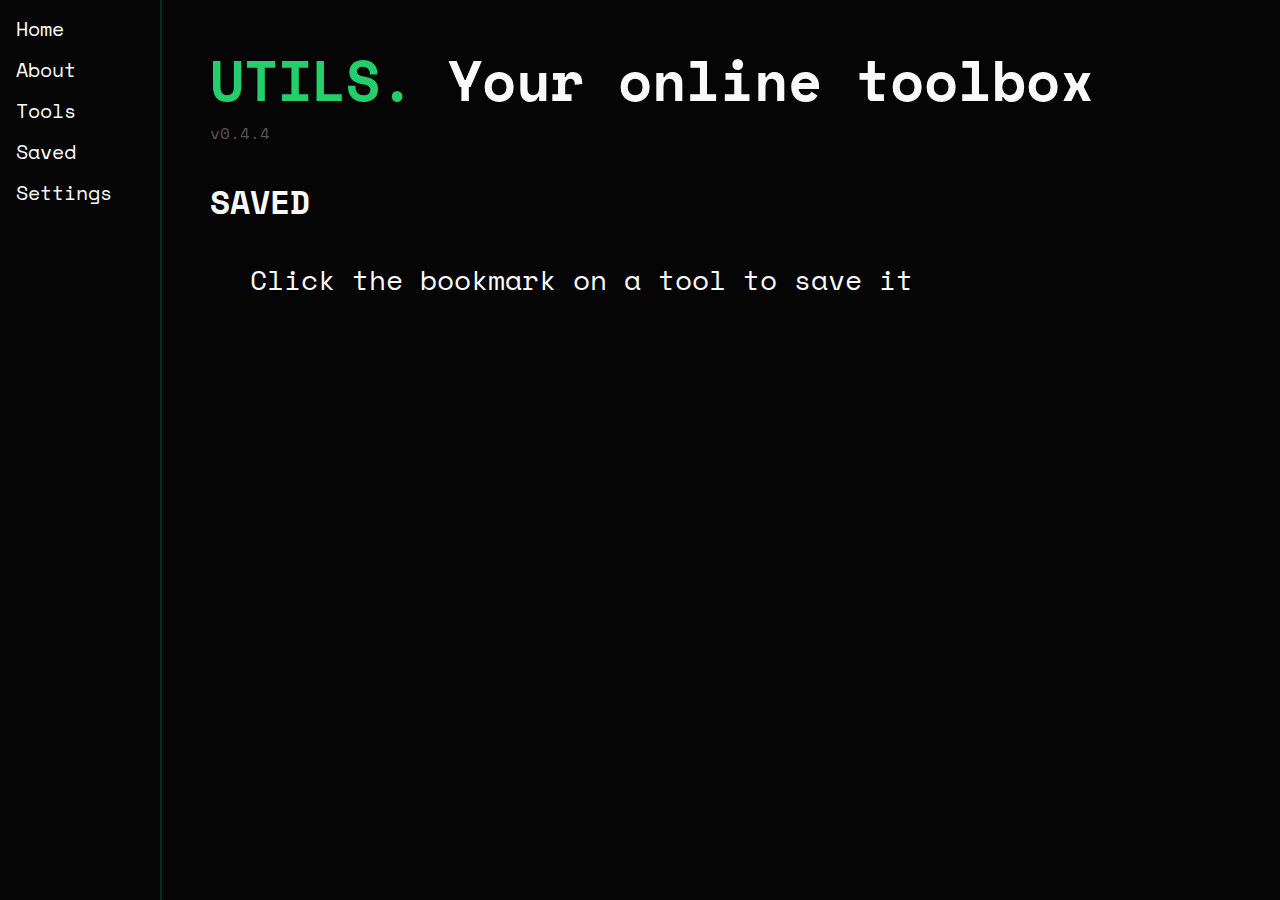
<file: index.html>
<!DOCTYPE html>
<html>

<head>
    <meta name="viewport" content="width=device-width, initial-scale=1">
    <link rel="stylesheet" href="style.css">

    <script src="navbar.js"></script>
    <script src="tools/save.js"></script>
</head>

<body onload="populateNavbar(); displayAllSaved()">

    <div id="sidenav"></div>

    <div class="main">
        <h1 id="home-header"><span id="utils-header">UTILS.</span> Your online toolbox</h1>
        <div id="version">v0.4.4</div>
        <h3>SAVED</h3>
        <ul id="all-saved">
            <li>LOADING...</li>
        </ul>
    </div>

</body>

</html>
</file>
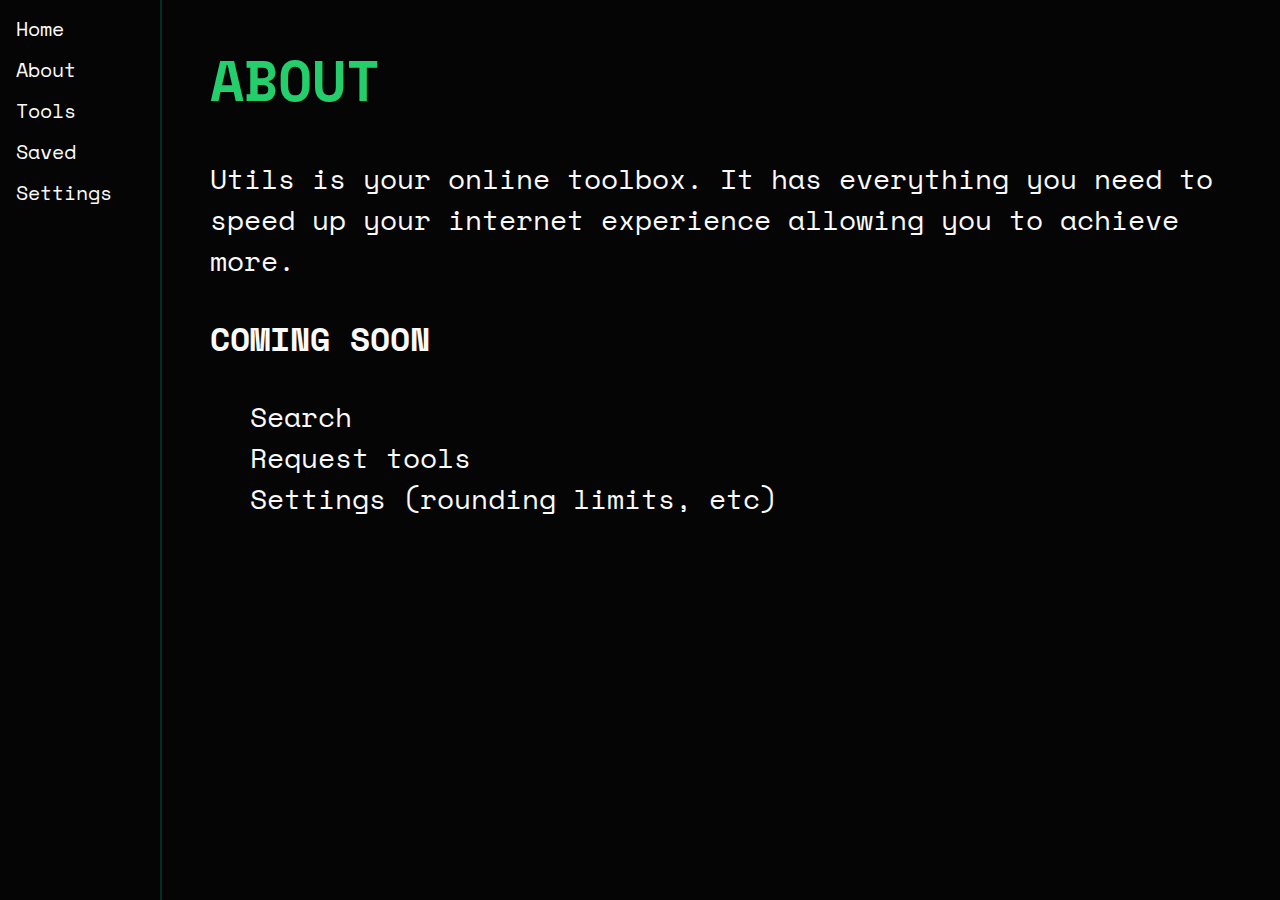
<file: about/index.html>
<!DOCTYPE html>
<html>

<head>
    <meta name="viewport" content="width=device-width, initial-scale=1">
    <link rel="stylesheet" href="../style.css">

    <script src="../navbar.js"></script>
</head>

<body onload="populateNavbar()">

    <div id="sidenav"></div>

    <div class="main">
        <h1><span id="utils-header">ABOUT</span></h1>
        <p>Utils is your online toolbox. It has everything you need to speed up your internet experience allowing you to achieve more.</p>

        <h3>COMING SOON</h3>
        <ul>
            <li>Search</li>
            <li>Request tools</li>
            <li>Settings (rounding limits, etc)</li>
        </ul>
    </div>

</body>

</html>
</file>
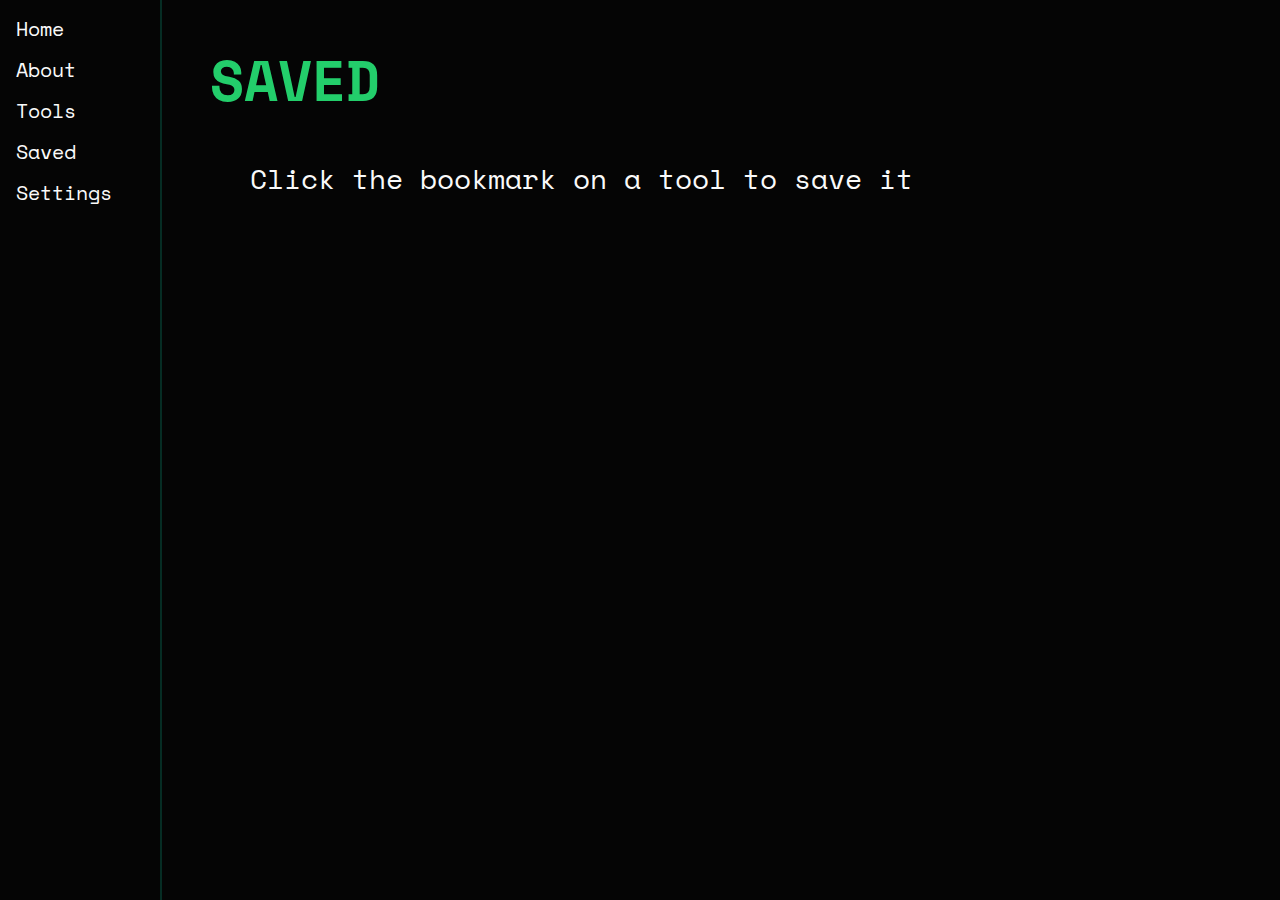
<file: saved.html>
<!DOCTYPE html>
<html>

<head>
    <meta name="viewport" content="width=device-width, initial-scale=1">
    <link rel="stylesheet" href="style.css">

    <script src="navbar.js"></script>
    <script src="tools/save.js"></script>
</head>

<body onload="populateNavbar(); displayAllSaved()">

    <div id="sidenav"></div>

    <div class="main">
        <h1><span id="utils-header">SAVED</span></h1>
        <ul id="all-saved">
            <li>LOADING...</li>
        </ul>
    </div>

</body>

</html>
</file>
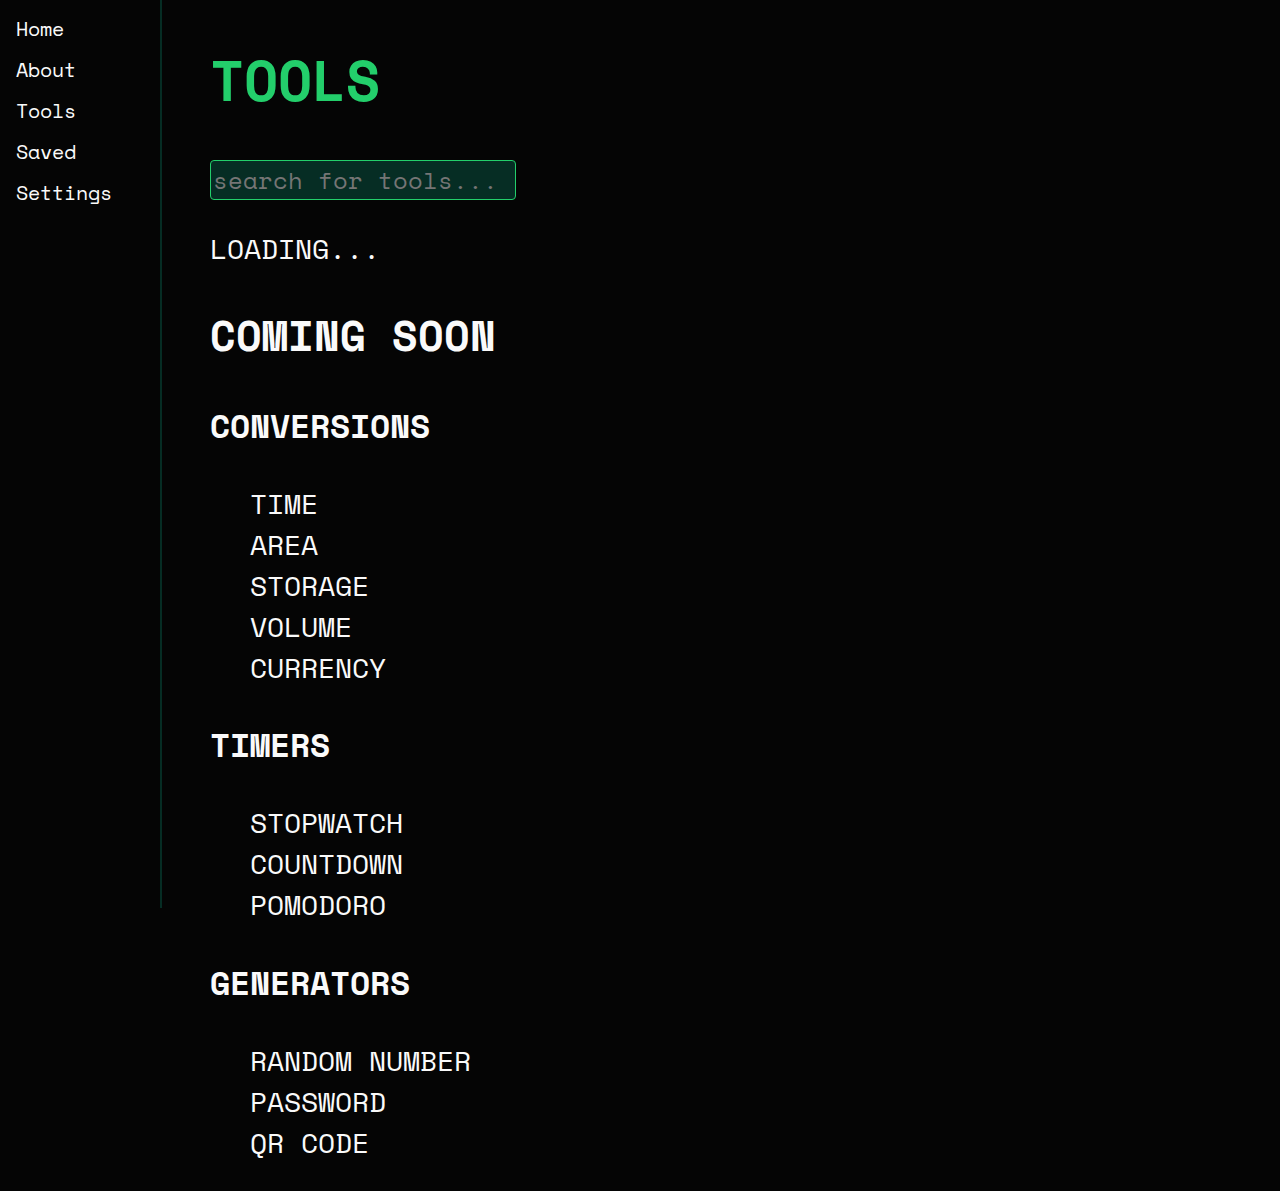
<file: tools.html>
<!DOCTYPE html>
<html>

<head>
    <meta name="viewport" content="width=device-width, initial-scale=1">
    <link rel="stylesheet" href="style.css">
</head>

<body onload="populateNavbar(); populateToolList(); generateList();">

    <div id="sidenav"></div>

    <div class="main">
        <h1><span id="utils-header">TOOLS</span></h1>

        <input id="search-bar" placeholder="search for tools..."></input>

        <div id="tools">
            <p>LOADING...</p>
        </div>
        <h2>COMING SOON</h2>
        <h3>CONVERSIONS</h3>
        <ul>
            <li><a>TIME</a></li>
            <li><a>AREA</a></li>
            <li><a>STORAGE</a></li>
            <li><a>VOLUME</a></li>
            <li><a>CURRENCY</a></li>
        </ul>
        <h3>TIMERS</h3>
        <ul>
            <li><a>STOPWATCH</a></li>
            <li><a>COUNTDOWN</a></li>
            <li><a>POMODORO</a></li>
        </ul>
        <h3>GENERATORS</h3>
        <ul>
            <li><a>RANDOM NUMBER</a></li>
            <li><a>PASSWORD</a></li>
            <li><a>QR CODE</a></li>
        </ul>
    </div>

    <script src="navbar.js"></script>
    <script src="tools.js"></script>
    <script src="toolsList.js"></script>

</body>

</html>
</file>
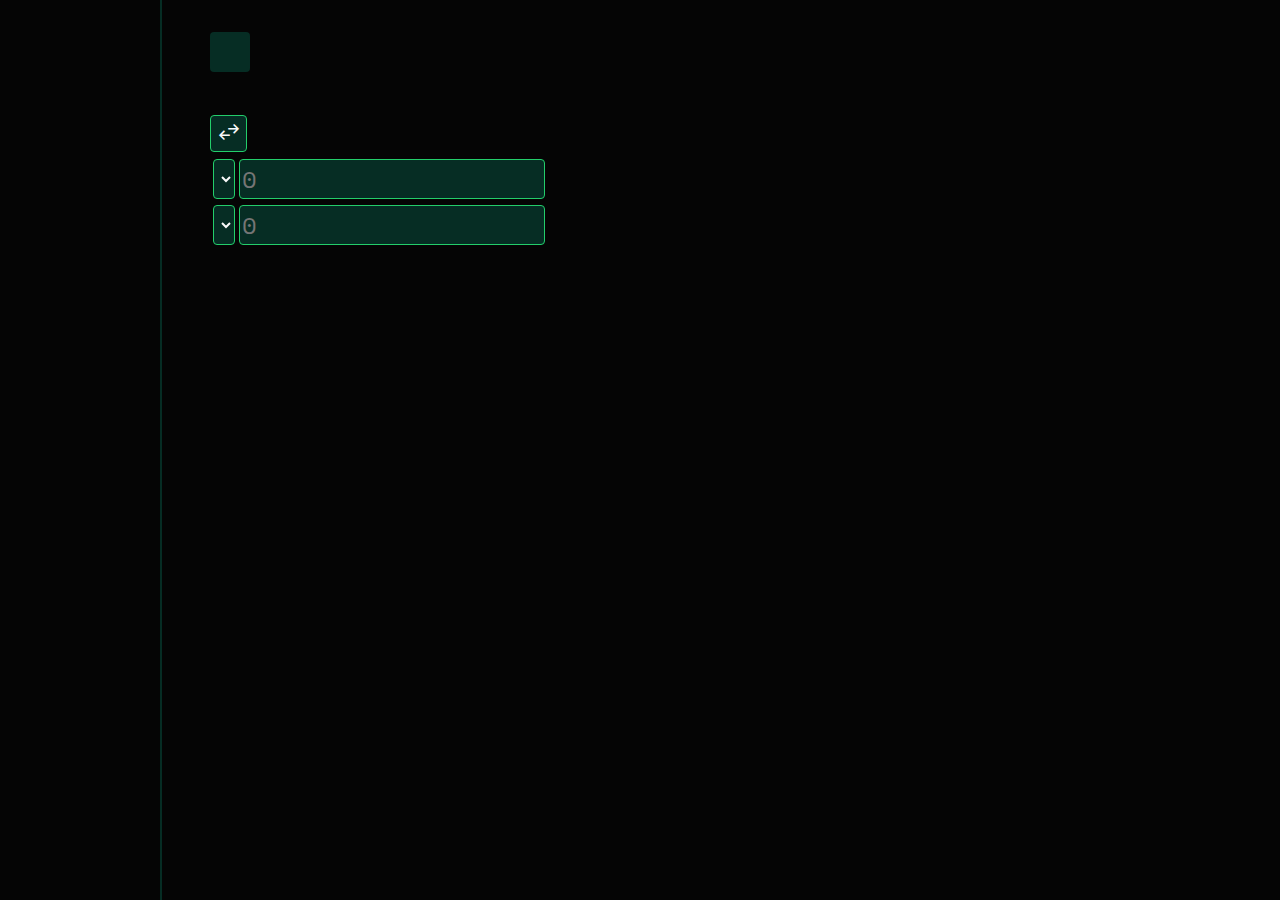
<file: tools/conversions/distance.html>
<!DOCTYPE html>
<html>

<head>
    <meta name="viewport" content="width=device-width, initial-scale=1">
    <link rel="stylesheet" href="../../style.css">

    <script src="../../toolsNav.js"></script>
    <script src="../save.js"></script>
    <script src="conversions.js"></script>

    <link rel="stylesheet"
        href="https://fonts.googleapis.com/css2?family=Material+Symbols+Outlined:opsz,wght,FILL,GRAD@20..48,100..700,0..1,-50..200" />

    <style>
        .material-symbols-outlined {
            font-variation-settings:
                'FILL' 0,
                'wght' 400,
                'GRAD' 0,
                'opsz' 48
        }
    </style>
</head>

<body onload="populateConversionSite('DISTANCE'); populateNavbar(); displaySave('DISTANCE')">

    <div id="sidenav"></div>

    <div class="main">
        <div id="top">
            <h1 id="heading"></h1>
            <button id="save" onclick="save('DISTANCE')"></button>
        </div>

        <button onclick="swapUnits()" id="swap"><span class="material-symbols-outlined">swap_horiz</span></button>

        <table>
            <tr>
                <td id="dropdown-a">
                    <select id="units-a">

                    </select>
                </td>
                <td><input id="input-a" type="number" placeholder="0"></td>

            </tr>
            <tr>
                <td id="dropdown-b">
                    <select id="units-b">

                    </select>
                </td>
                <td><input id="input-b" type="number" placeholder="0"></td>
            </tr>
        </table>

        <script>
            function roundToDecimalPlaces(number, places) {
                const multiplier = 10 ** places
                const rounded = Math.round((number + Number.EPSILON) * multiplier) / multiplier

                return rounded
            }

            function convertToBase(unit, value) {  // base is cm
                let converted = 0;
                if (unit === "kilometer") {
                    converted = value * 100000
                } else if (unit === "meter") {
                    converted = value * 100
                } else if (unit === "centimeter") {
                    converted = value
                } else if (unit === "millimeter") {
                    converted = value / 10
                } else if (unit === "mile") {
                    converted = value * 160934.4
                } else if (unit === "yard") {
                    converted = value * 91.44
                } else if (unit === "foot") {
                    converted = value * 30.48
                } else if (unit === "inch") {
                    converted = value * 2.54
                }

                return converted
            }

            function convertFromBase(unit, value) {
                let converted = 0;
                if (unit === "kilometer") {
                    converted = value / 100000
                } else if (unit === "meter") {
                    converted = value / 100
                } else if (unit === "centimeter") {
                    converted = value
                } else if (unit === "millimeter") {
                    converted = value * 10
                } else if (unit === "mile") {
                    converted = value / 160934.4
                } else if (unit === "yard") {
                    converted = value / 91.44
                } else if (unit === "foot") {
                    converted = value / 30.48
                } else if (unit === "inch") {
                    converted = value / 2.54
                }

                return converted
            }

            function convert(unitA, unitB, value) {
                let base = convertToBase(unitA, value);
                let converted = convertFromBase(unitB, base);

                return converted
            }

            function convertOnPage(edit) {
                const inputA = Number(document.getElementById("input-a").value);
                const inputB = Number(document.getElementById("input-b").value);

                const unitsA = document.getElementById("units-a").value;
                const unitsB = document.getElementById("units-b").value;

                if (edit === "a") {
                    let converted = convert(unitsA, unitsB, inputA);
                    converted = roundToDecimalPlaces(converted, 8)

                    document.getElementById("input-b").value = converted
                } else if (edit === "b") {
                    let converted = convert(unitsB, unitsA, inputB);
                    converted = roundToDecimalPlaces(converted, 8)

                    document.getElementById("input-a").value = converted
                }

                console.log(inputA, inputB);
            }

            function swapUnits() {
                const unitsA = document.getElementById("units-a").value;
                const unitsB = document.getElementById("units-b").value;

                document.getElementById("units-a").value = unitsB
                document.getElementById("units-b").value = unitsA

                convertOnPage("a");
            }

            // UPDATE VALUES
            document.getElementById("input-a")
                .addEventListener("input", (event) => convertOnPage("a"));
            document.getElementById("input-b")
                .addEventListener("input", (event) => convertOnPage("b"));
            document.getElementById("units-a")
                .addEventListener("input", (event) => convertOnPage("b"));
            document.getElementById("units-b")
                .addEventListener("input", (event) => convertOnPage("a"));
        </script>
    </div>

</body>

</html>
</file>
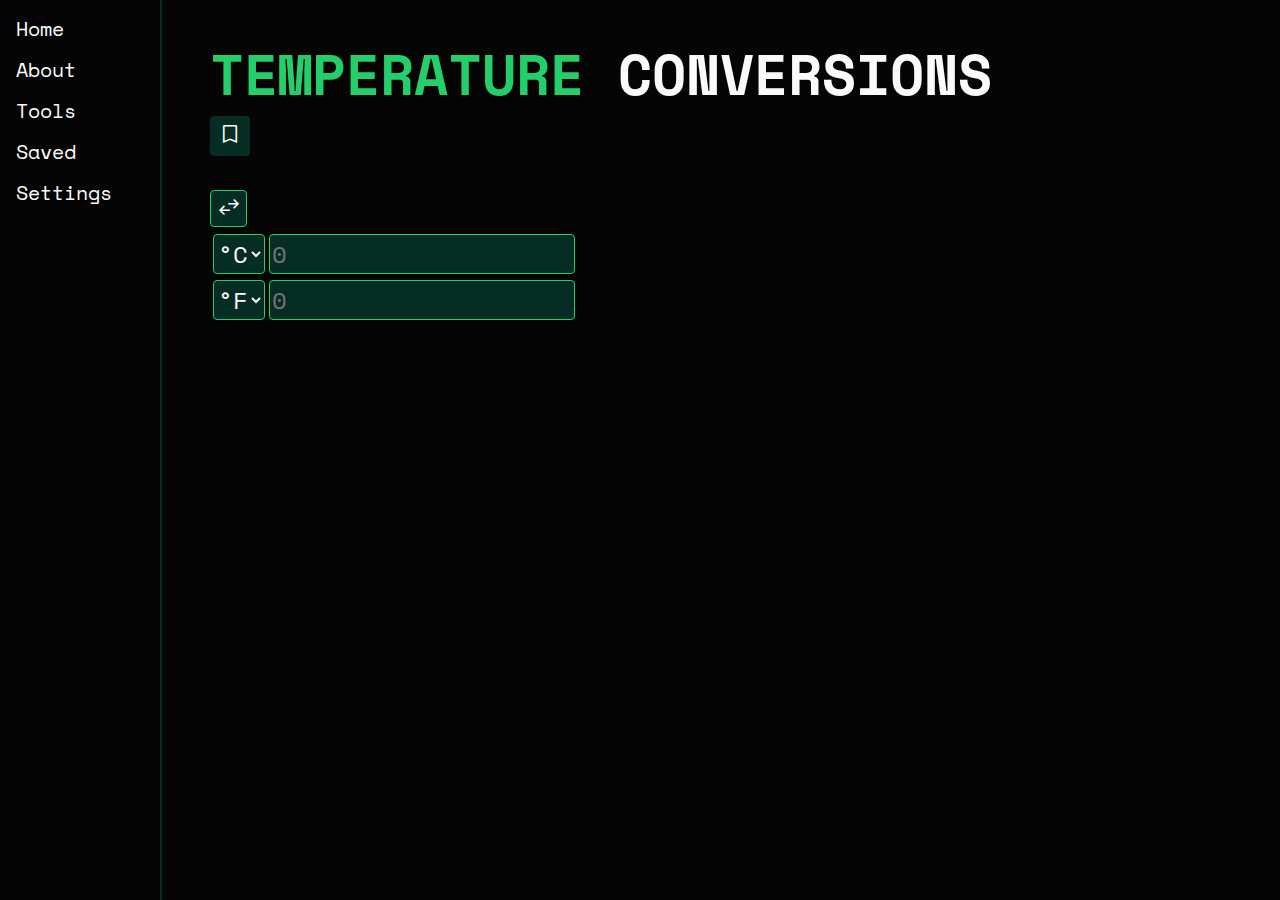
<file: tools/conversions/temperature.html>
<!DOCTYPE html>
<html>

<head>
    <meta name="viewport" content="width=device-width, initial-scale=1">
    <link rel="stylesheet" href="../../style.css">

    <script src="../../toolsNav.js"></script>
    <script src="../save.js"></script>
    <script src="conversions.js"></script>

    <link rel="stylesheet"
        href="https://fonts.googleapis.com/css2?family=Material+Symbols+Outlined:opsz,wght,FILL,GRAD@20..48,100..700,0..1,-50..200" />

    <style>
        .material-symbols-outlined {
            font-variation-settings:
                'FILL' 0,
                'wght' 400,
                'GRAD' 0,
                'opsz' 48
        }
    </style>
</head>

<body onload="populateConversionSite('temperature'); populateNavbar(); displaySave('temperature')">

    <div id="sidenav"></div>

    <div class="main">
        <div id="top">
            <h1 id="heading"></h1>
            <button id="save" onclick="save('temperature')"></button>
        </div>

        <button onclick="swapUnits()" id="swap"><span class="material-symbols-outlined">swap_horiz</span></button>

        <table>
            <tr>
                <td id="dropdown-a">
                    <select id="units-a">

                    </select>
                </td>
                <td><input id="input-a" type="number" placeholder="0"></td>

            </tr>
            <tr>
                <td id="dropdown-b">
                    <select id="units-b">

                    </select>
                </td>
                <td><input id="input-b" type="number" placeholder="0"></td>
            </tr>
        </table>

        <script>
            function roundToDecimalPlaces(number, places) {
                const multiplier = 10 ** places
                const rounded = Math.round((number + Number.EPSILON) * multiplier) / multiplier

                return rounded
            }

            function convertToBase(unit, value) {  // base is °C
                let converted = 0;
                if (unit === "kelvin") {
                    converted = value - 273.15
                } else if (unit === "farenheit") {
                    converted = (value - 32) * (5 / 9)
                } else if (unit === "celcius") {
                    converted = value
                }

                return converted
            }

            function convertFromBase(unit, value) {
                let converted = 0;
                if (unit === "kelvin") {
                    converted = value + 273.15
                } else if (unit === "farenheit") {
                    converted = (value * (9 / 5)) + 32
                } else if (unit === "celcius") {
                    converted = value
                }

                return converted
            }

            function convert(unitA, unitB, value) {
                let base = convertToBase(unitA, value);
                let converted = convertFromBase(unitB, base);

                return converted
            }

            function convertOnPage(edit) {
                const inputA = Number(document.getElementById("input-a").value);
                const inputB = Number(document.getElementById("input-b").value);

                const unitsA = document.getElementById("units-a").value;
                const unitsB = document.getElementById("units-b").value;

                if (edit === "a") {
                    let converted = convert(unitsA, unitsB, inputA);
                    converted = roundToDecimalPlaces(converted, 8)

                    document.getElementById("input-b").value = converted
                } else if (edit === "b") {
                    let converted = convert(unitsB, unitsA, inputB);
                    converted = roundToDecimalPlaces(converted, 8)

                    document.getElementById("input-a").value = converted
                }

                console.log(inputA, inputB);
            }

            function swapUnits() {
                const unitsA = document.getElementById("units-a").value;
                const unitsB = document.getElementById("units-b").value;

                document.getElementById("units-a").value = unitsB
                document.getElementById("units-b").value = unitsA

                convertOnPage("a");
            }

            // UPDATE VALUES
            document.getElementById("input-a")
                .addEventListener("input", (event) => convertOnPage("a"));
            document.getElementById("input-b")
                .addEventListener("input", (event) => convertOnPage("b"));
            document.getElementById("units-a")
                .addEventListener("input", (event) => convertOnPage("b"));
            document.getElementById("units-b")
                .addEventListener("input", (event) => convertOnPage("a"));
        </script>
    </div>

</body>

</html>
</file>
<file: style.css>
@import url('https://fonts.googleapis.com/css2?family=Space+Mono:wght@400;700&display=swap');

body {
    font-family: 'Space Mono', monospace;

    --text: #fafafa;
    --background: #050505;
    --background-darker: #282626;
    --primary: #23CE6B;
    --secondary: #062d24;
    --accent: #85ff66;

    --warning: #ff3535;
    --warning-background: #3f0c0c;

    color: var(--text);
    background-color: var(--background);
}

/* SIDENAV */

#sidenav {
    height: 100%;
    width: 160px;
    position: fixed;
    z-index: 1;
    top: 0;
    left: 0;
    background-color: var(--background);
    border-right: 2px solid var(--secondary);
    overflow-x: hidden;
    padding-top: 8px;
}

#sidenav a {
    padding: 6px 8px 6px 16px;
    text-decoration: none;
    font-size: 20px;
    color: var(--text);
    display: block;
    transition: 0.2s;
}

#sidenav a:hover {
    color: var(--accent);
    transition: 0.2s;
}

.main {
    margin-left: 192px;
    /* Same as the width of the sidenav + 32px */
    font-size: 28px;
    /* Increased text to enable scrolling */
    padding: 0px 10px;
}

@media screen and (max-height: 450px) {
    #sidenav {
        padding-top: 15px;
    }

    #sidenav a {
        font-size: 18px;
    }
}

/* HEADER */

#utils-header {
    color: var(--primary);
}

#top h1 {
    margin: 0px;
}

#top button {
    width: 40px;
    height: 40px;
    border: none;

    text-align: center;
    line-height: 40px;
}

#top .saved {
    color: var(--primary)
}

#top .not-saved {
    color: var(--text)
}

#top {
    margin: 32px 0px;
}

#version {
    font-size: 16px;
    margin: 0px;

    color: #535353;
}

#home-header {
    margin-bottom: 0px;
}

/* TOOL PREVIEW */

.tool-preview {
    border-radius: 16px;

    background-color: var(--secondary);

    margin: 32px;
    padding: 0px 16px;
}

.tool-preview p {
    font-size: 20px;
}

.tool-type {
    border-radius: 4px;

    background-color: var(--background);

    padding: 1px 5px;

    font-size: 16px;

    color: var(--text);
}

a {
    color: var(--text);

    text-decoration: none;

    transition: 0.2s;
}

a:hover {
    color: var(--accent);

    transition: 0.2s;
}

/* CONVERSIONS */

input,
select,
button {
    border: 1px solid var(--primary);
    border-radius: 4px;

    background-color: var(--secondary);

    color: var(--text);

    font-family: 'Space Mono', monospace;
    font-size: 24px;
}

#swap {
    width: 37px;
    height: 37px;

    text-align: center;
    line-height: 37px;
}

/* LISTS */

ul {
    list-style: none;
}

/* SETTINGS */

.tooltip {
    position: relative;
    display: inline-block;
}

.tooltip .tooltiptext {
    opacity: 0;
    width: 310px;
    color: var(--text);
    text-align: center;
    border-radius: 6px;
    padding: 5px 0;
    font-size: 16px;

    /* Position the tooltip */
    position: absolute;
    z-index: 1;
    bottom: 100%;
    left: 50%;
    margin-left: calc(310px / -2);

    transition: opacity 0.1s;
}

.tooltip:hover .tooltiptext {
    opacity: 1;
}

.regular {
    border: 1px solid var(--primary);
    background-color: var(--secondary);
}

.danger {
    border: 1px solid var(--warning);
    background-color: var(--warning-background);
}

.settingsText:hover {
    cursor: pointer;
}

/* MODAL */

.modal {
    background-color: var(--background-darker);
    border-radius: 12px;
    width: 50%;
    height: 60%;
    position: relative;
    border: none;
    color: white;

    max-width: 992px;
    min-height: 408px;

    max-height: 606px;
    min-height: 375px;
}

.modal::backdrop {
    filter: blur(99999px);
}

.modalButton {
    position: absolute;
    right: 5px;
    top: 5px;

    background-color: transparent;
    border: none;
}

.modalButton:hover {
    cursor: pointer;
}

.modalButton:focus {
    border: none;
}

.modalMain {
    position: absolute;
    bottom: 0;
    height: calc(100% - 90px);
    width: calc(100% - 100px);
}

/* CHECKBOX */

.toggle {
    --width: 80px;
    --height: calc(var(--width) / 3);

    position: relative;
    display: inline-block;
    width: var(--width);
    height: var(--height);
    box-shadow: 0px 1px 3px rgba(0, 0, 0, 0.3);
    border-radius: var(--height);
    cursor: pointer;
}

.toggle input {
  display: none;
}

.toggle .slider {
  position: absolute;
  top: 0;
  left: 0;
  width: 100%;
  height: 100%;
  border-radius: var(--height);
  background-color: #ccc;
  transition: all 0.4s ease-in-out;
}

.toggle .slider::before {
  content: "";
  position: absolute;
  top: 0;
  left: 0;
  width: calc(var(--height));
  height: calc(var(--height));
  border-radius: calc(var(--height) / 2);
  background-color: #fff;
  box-shadow: 0px 1px 3px rgba(0, 0, 0, 0.3);
  transition: all 0.4s ease-in-out;
}

.toggle input:checked+.slider {
  background-color: #2196F3;
}

.toggle input:checked+.slider::before {
  transform: translateX(calc(var(--width) - var(--height)));
}

.text {
    position: relative;
    left: calc(var(--width) + 5px);
    top: -7px;
}
</file>
